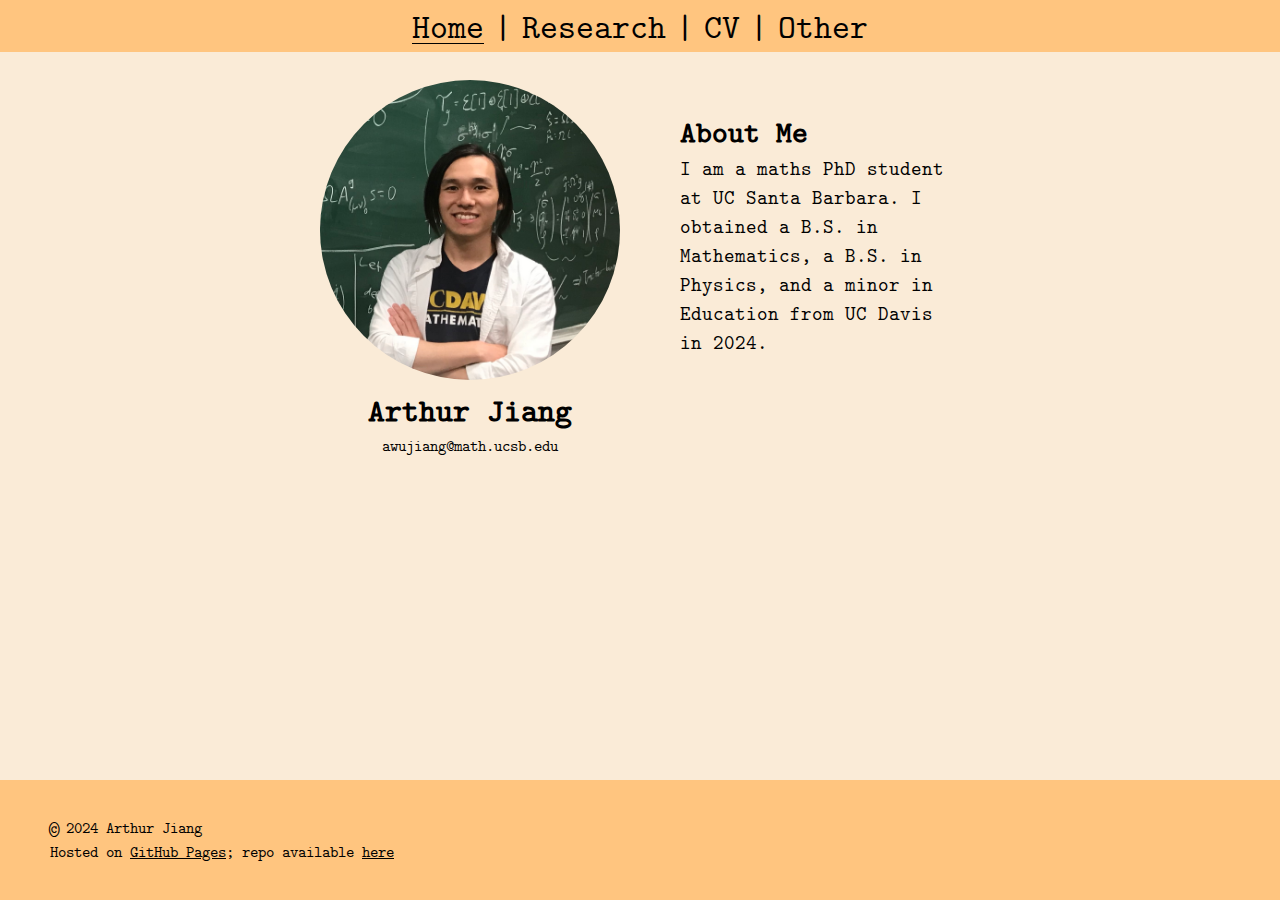
<file: index.html>
<!DOCTYPE html>
<html>
  <head>

    <title>Arthur's Website | Home</title>
    <link rel="icon" type="image/x-icon" href="/images/manifold.png">

    <link rel="stylesheet" type="text/css" href="styles/fonts.css">
    <link rel="stylesheet" href="styles/general.css">
    <link rel="stylesheet" href="styles/index.css">

  </head>

  <body>
    <header>
      <span class="home-button"> <a href="index.html">Home</a> </span> | <span class="research-button"> <a href="research.html">Research</a></span> | <span class="CV-button"><a href="CV.html">CV</a></span></span> | <span class="other-button"><a href="other.html">Other</a></span>
    </header>

    <main>

      <div class="page-content">

        <div class="home_panel">

          <div>
            <img class="picture-of-me" src="images/picture-of-me.jpg">
            <h1 style="
            display: flex;
            justify-content: center;
            margin-top: 0;">Arthur Jiang</h1>

            <p style="
            display: flex;
            justify-content: center;">awujiang@math.ucsb.edu</p>
          </div>
        </div>
        
        <div class="home_content">
          <section>
            <h2>
              About Me
            </h2>
            <p>
              I am a maths PhD student at UC Santa Barbara. I obtained a B.S. in Mathematics, a B.S. in Physics, and a minor in Education from UC Davis in 2024.
            </p>
          </section>
        </div>
      </div>
    </main>

    <footer>
      <div class="footer-copyright"> &copy; 2024 Arthur Jiang</div>
      <div>Hosted on <span style="text-decoration: underline;"><a href="https://pages.github.com/">GitHub Pages</a></span>; repo available <span style="text-decoration: underline;"><a href="https://github.com/arthurjphysics/arthurjphysics.github.io">here</a></span></div>
    </footer>
  </body>
</html>
</file>
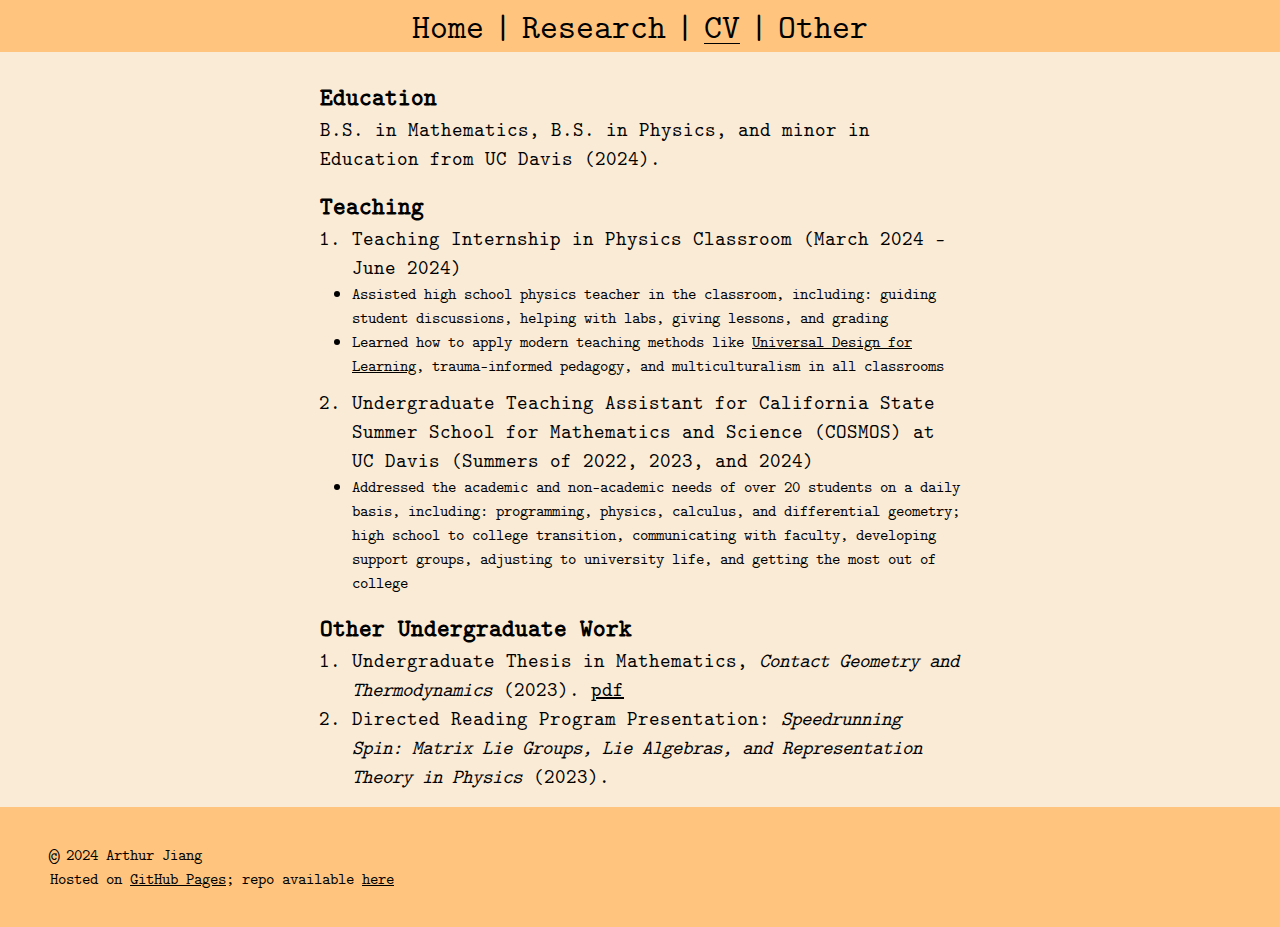
<file: CV.html>
<!DOCTYPE html>
<html>
  <head>

    <title>Arthur's Website | CV</title>
    <link rel="icon" type="image/x-icon" href="/images/manifold.png">

    <link rel="stylesheet" type="text/css" href="styles/fonts.css">
    <link rel="stylesheet" href="styles/general.css">
    <link rel="stylesheet" href="styles/CV.css">

  </head>

  <body>

    <header>
      <span class="home-button"> <a href="index.html"> Home </a></span> | <span class="research-button"><a href="research.html">Research</a></span> | <span class="CV-button"><a href="CV.html">CV</a></span> | <span class="other-button"><a href="other.html">Other</a></span>
    </header>

    <main>
      
      <div class="page-content">
        <section>
          <h1>Education</h1>
          <h2>
            B.S. in Mathematics, B.S. in Physics, and minor in Education from UC Davis (2024).
          </h2>
        </section>

        <section>
          <h1>Teaching</h1>

          <ol>
            <li>
              <h2>
                Teaching Internship in Physics Classroom (March 2024 - June 2024)</span>
              </h2>
            </li>
            <ul>
              <li> Assisted high school physics teacher in the classroom, including: guiding student discussions, helping with labs, giving lessons, and grading
              </li>
              <li>
              Learned how to apply modern teaching methods like <span style="text-decoration: underline;"><a href="https://udlguidelines.cast.org/">Universal Design for Learning</a></span>, trauma-informed pedagogy, and multiculturalism in all classrooms
              </li>
            </ul>

            <li>
              <h2 style="margin-top: 10px;">
                Undergraduate Teaching Assistant for California State Summer School for Mathematics and Science (COSMOS) at UC Davis (Summers of 2022, 2023, and 2024)
              </h2>
            </li>
            <ul>
              <li> Addressed the academic and non-academic needs of over 20 students on a daily basis, including: programming, physics, calculus, and differential geometry; high school to college transition, communicating with faculty, developing support groups, adjusting to university life, and getting the most out of college
              </li>
            </ul>
          </ol>
        </section>

        <section>
          <h1>Other Undergraduate Work</h1>

          <ol>
            <li>
              <h2>
                Undergraduate Thesis in Mathematics, <span style="font-style: italic;">Contact Geometry and Thermodynamics</span> (2023). <span style="text-decoration: underline;"><a href="ContactGeoAndPhysics.pdf">pdf</a></span>
              </h2>
            </li>
            <li>
              <h2>
                Directed Reading Program Presentation: <span style="font-style: italic;">Speedrunning Spin: Matrix Lie Groups, Lie Algebras, and Representation Theory in Physics</span> (2023). 
              </h2>
            </li>
          </ol>
        </section>
      </div>

    </main>

    <footer>
      <div class="footer-copyright"> &copy; 2024 Arthur Jiang</div>
      <div>Hosted on <span style="text-decoration: underline;"><a href="https://pages.github.com/">GitHub Pages</a></span>; repo available <span style="text-decoration: underline;"><a href="https://github.com/arthurjphysics/arthurjphysics.github.io">here</a></span></div>
    </footer>

  </body>
</html>
</file>
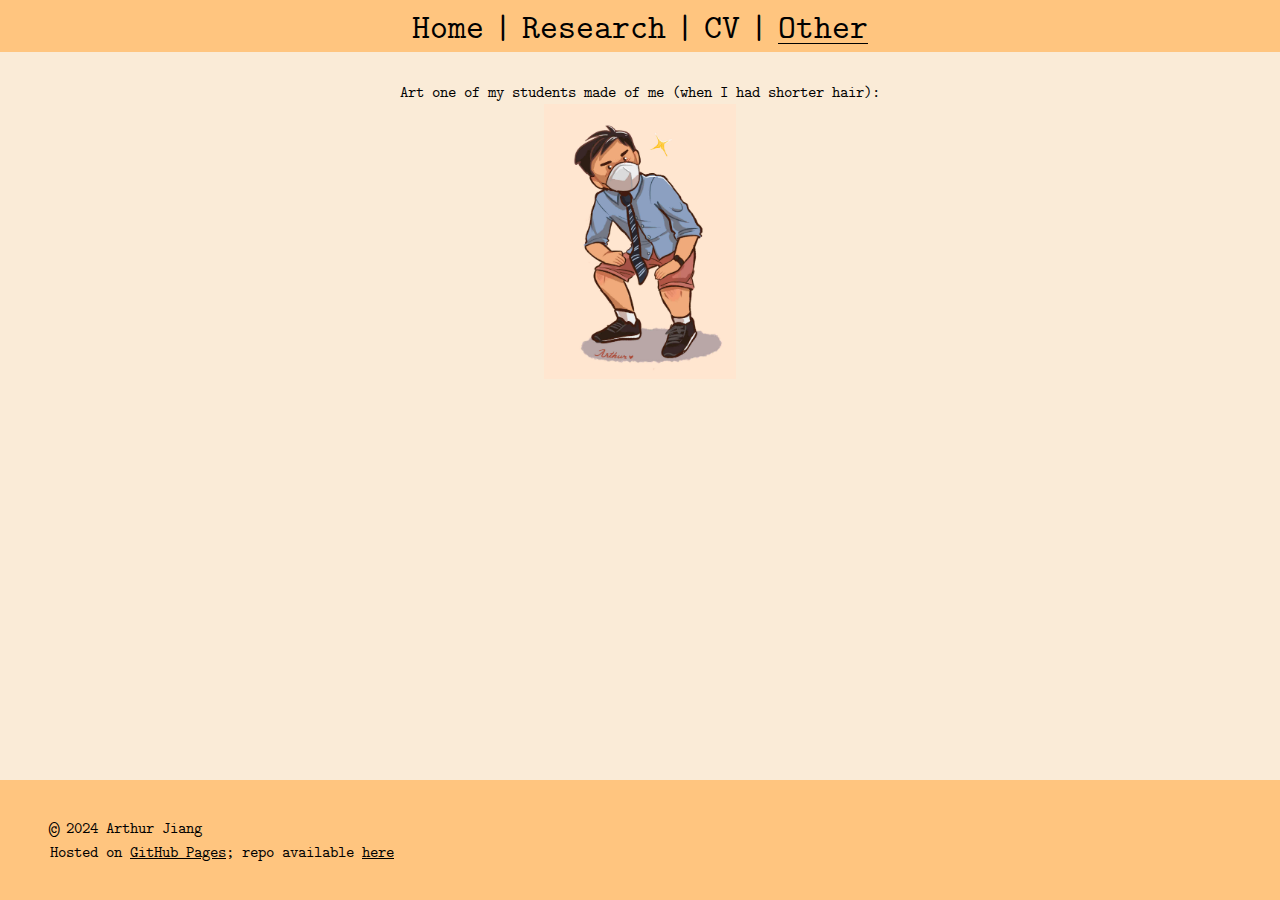
<file: other.html>
<!DOCTYPE html>
<html>
  <head>

    <title>Arthur's Website | Other</title>
    <link rel="icon" type="image/x-icon" href="/images/manifold.png">

    <link rel="stylesheet" type="text/css" href="styles/fonts.css">
    <link rel="stylesheet" href="styles/general.css">
    <link rel="stylesheet" href="styles/other.css">

  </head>

  <body>

  <header>
    <span class="home-button"> <a href="index.html"> Home </a></span> | <span class="research-button"><a href="research.html">Research</a></span> | <span class="CV-button"><a href="CV.html">CV</a></span> | <span class="other-button"><a href="other.html">Other</a></span>
  </header>

  <main>
    
    <div class="page-content">
      <div style="display: flex; flex-direction: column; align-items: center;">
        <p>
          Art one of my students made of me (when I had shorter hair):
        </p>
        <img src="images/another-picture-of-me.jpg" style="width: 30%">
      </div>
    </div>

  </main>

  <footer>
    <div class="footer-copyright"> &copy; 2024 Arthur Jiang</div>
    <div>Hosted on <span style="text-decoration: underline;"><a href="https://pages.github.com/">GitHub Pages</a></span>; repo available <span style="text-decoration: underline;"><a href="https://github.com/arthurjphysics/arthurjphysics.github.io">here</a></span></div>
  </footer>

  </body>
</html>
</file>
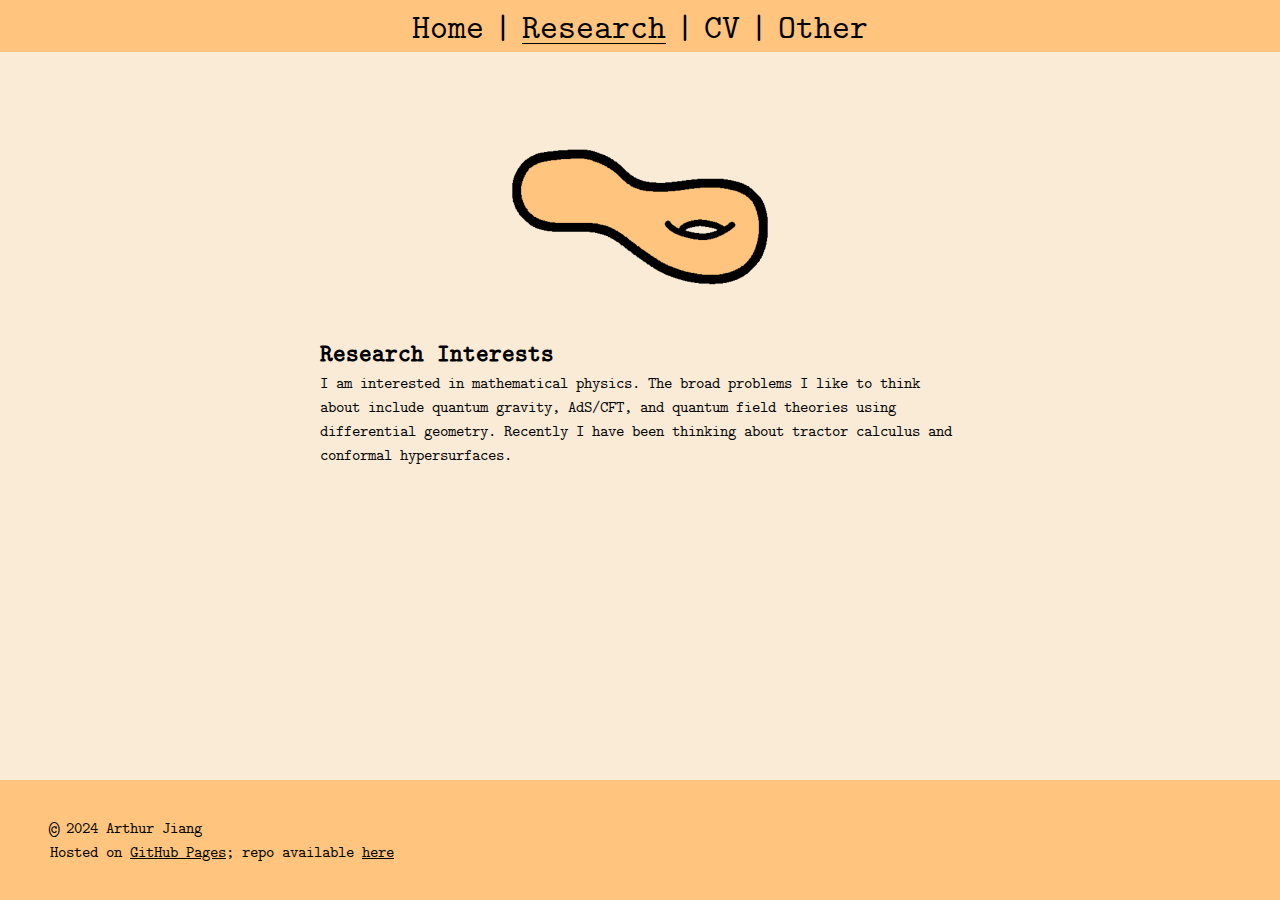
<file: research.html>
<!DOCTYPE html>
<html>
  <head>

    <title>Arthur's Website | Research</title>
    <link rel="icon" type="image/x-icon" href="/images/manifold.png">

    <link rel="stylesheet" type="text/css" href="styles/fonts.css">
    <link rel="stylesheet" href="styles/general.css">
    <link rel="stylesheet" href="styles/research.css">

  </head>

  <body>

    <header>
      <span class="home-button"> <a href="index.html"> Home </a></span> | <span class="research-button"><a href="research.html">Research</a></span> | <span class="CV-button"><a href="CV.html">CV</a></span></span> | <span class="other-button"><a href="other.html">Other</a></span>
    </header>

    <main>
      
      <div class="page-content" style="flex-direction: column; justify-content: left;">

        <div style="display:flex; justify-content: center;">
          <img src="images/manifold.png" width="40%">
        </div>

        <h1>
          Research Interests
        </h1>
        <p>
          I am interested in mathematical physics. The broad problems I like to think about include quantum gravity, AdS/CFT, and quantum field theories using differential geometry. Recently I have been thinking about tractor calculus and conformal hypersurfaces. 
        </p>
      </div>

    </main>

    <footer>
      <div class="footer-copyright"> &copy; 2024 Arthur Jiang</div>
      <div>Hosted on <span style="text-decoration: underline;"><a href="https://pages.github.com/">GitHub Pages</a></span>; repo available <span style="text-decoration: underline;"><a href="https://github.com/arthurjphysics/arthurjphysics.github.io">here</a></span></div>
    </footer>

  </body>
</html>
</file>
<file: styles/fonts.css>
@font-face {
    font-family: 'cmu_typewriter_textoblique';
    src: url('cmunst.woff2') format('woff2'),
         url('cmunst.woff') format('woff');
    font-weight: normal;
    font-style: italic;

}

@font-face {
    font-family: 'cmu_typewriter_textbolditalic';
    src: url('cmuntx.woff2') format('woff2'),
         url('cmuntx.woff') format('woff');
    font-weight: bold;
    font-style: italic;

}

@font-face {
    font-family: 'cmu_typewriter_textbold';
    src: url('cmuntb.woff2') format('woff2'),
         url('cmuntb.woff') format('woff');
    font-weight: bold;
    font-style: normal;

}

@font-face {
    font-family: 'cmu_typewriter_textregular';
    src: url('cmuntt.woff2') format('woff2'),
         url('cmuntt.woff') format('woff');
    font-weight: normal;
    font-style: normal;

}
</file>
<file: styles/general.css>
* {
  margin: 0;
  padding: 0;
}

a, a:visited, a:hover, a:active {
  color: inherit;
  text-decoration: inherit;
}

.page-content {
  display: flex;
  justify-content: center;
  width: 50%;
  padding-top: 80px;
}

html {
  height: 100%;
}

body {
  display: flex;
  flex-direction: column;
  font-family: "cmu_typewriter_textregular";
  background-color: antiquewhite;
  height: 100%;
}

main {
  flex: 1;
  display: flex;
  justify-content: center;
}

header {
  height: 44px;
  padding-top: 2px;
  padding-left: 10px;
  padding-right: 10px;
  padding-bottom: 6px;
  background-color: rgb(255, 197, 127);
  display: flex;
  justify-content: center;
  font-size: 34px;
  position: fixed;
  top: 0;
  left: 0;
  right: 0;
}

footer {
  min-height: 120px;
  background-color: rgb(255, 197, 127);
  display: flex;
  flex-direction: column;
  justify-content: center;
  padding-left: 50px;
}

.home-button {
  cursor: pointer;
  border-bottom: 1px solid transparent;
  transition: 0.2s;
  margin-bottom: 2px;
  margin-left: 10px;
  margin-right: 10px;
}

.home-button:hover {
  border-color: black;
}

.research-button {
  cursor: pointer;
  border-bottom: 1px solid transparent;
  transition: 0.2s;
  margin-bottom: 2px;
  margin-left: 10px;
  margin-right: 10px;
}

.research-button:hover {
  border-color: black;
}

.CV-button {
  cursor: pointer;
  border-bottom: 1px solid transparent;
  transition: 0.2s;
  margin-bottom: 2px;
  margin-left: 10px;
  margin-right: 10px;
}

.CV-button:hover {
  border-color: black;
}

.other-button {
  cursor: pointer;
  border-bottom: 1px solid transparent;
  transition: 0.2s;
  margin-bottom: 2px;
  margin-left: 10px;
  margin-right: 10px;
}

.other-button:hover {
  border-color: black;
}
</file>
<file: styles/index.css>
.home_panel {
  display: flex;
  justify-content: center;
  flex: 1;
}

.home_content {
  flex: 3;
  padding-top: 30px;
  padding-left: 60px;
  font-size: 20px;
}

.picture-of-me {
  width: 300px;
  height: 300px;
  border-radius: 300px;
}

.home-button {
  border-bottom: 1px solid;
}
</file>
<file: styles/CV.css>
.CV-button {
  border-bottom: 1px solid;
}

.page-content {
  flex-direction: column;
  justify-content: left;
}

section {
  margin-bottom: 1em;
}

section h1 {
  font-size: 1.5em;
}

section h2 {
  font-size: 1.25em;
  font-weight: normal;
}

ol li::marker {
  font-size: 1.25em;
}

ul li {
  list-style: disc;
  counter-reset: 1;
}

ul li::marker {
  font-size: 1em;
}

li {
  margin-left: 2em;
}
</file>
<file: styles/other.css>
.other-button {
  border-bottom: 1px solid;
}

.page-content {
  flex-direction: column;
  justify-content: left;
}

h1 {
  font-size: 1.5em;
}
</file>
<file: styles/research.css>
.research-button {
  border-bottom: 1px solid;
}

h1 {
  font-size: 24px;
}
</file>
